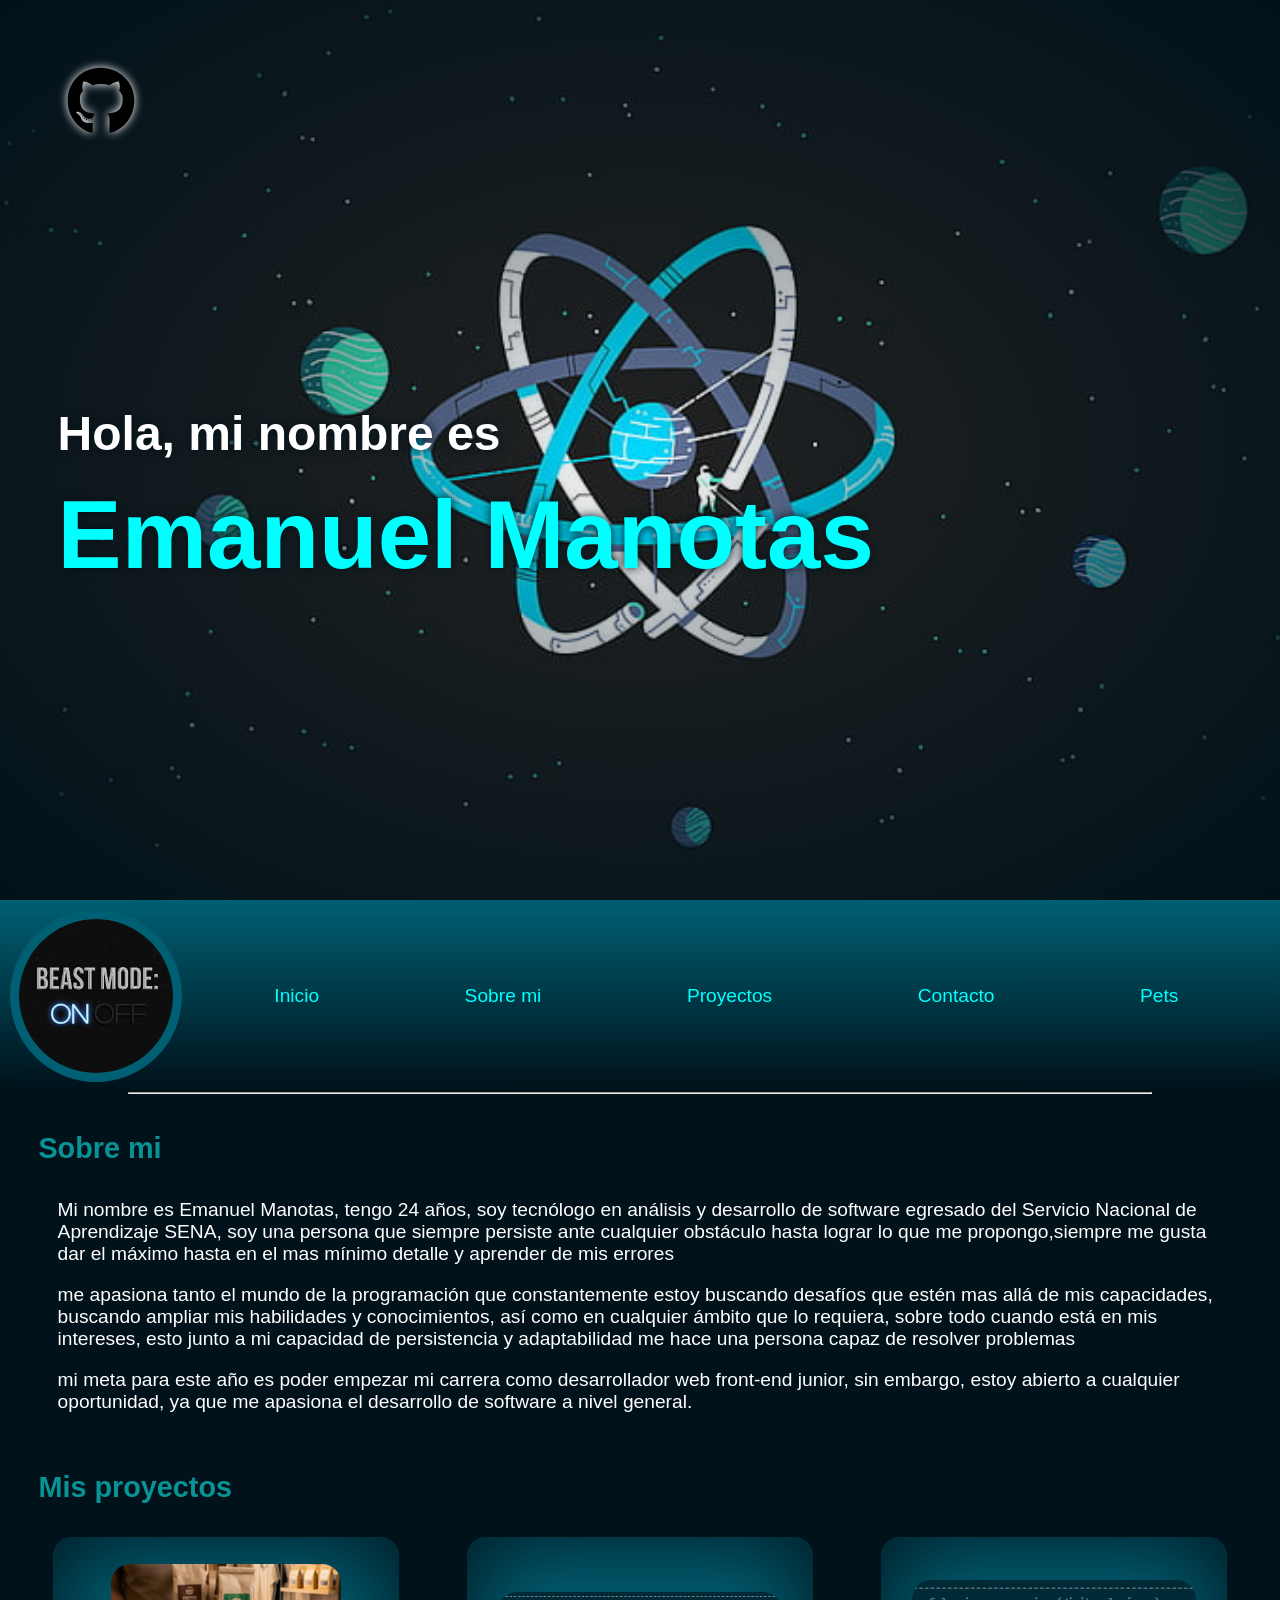
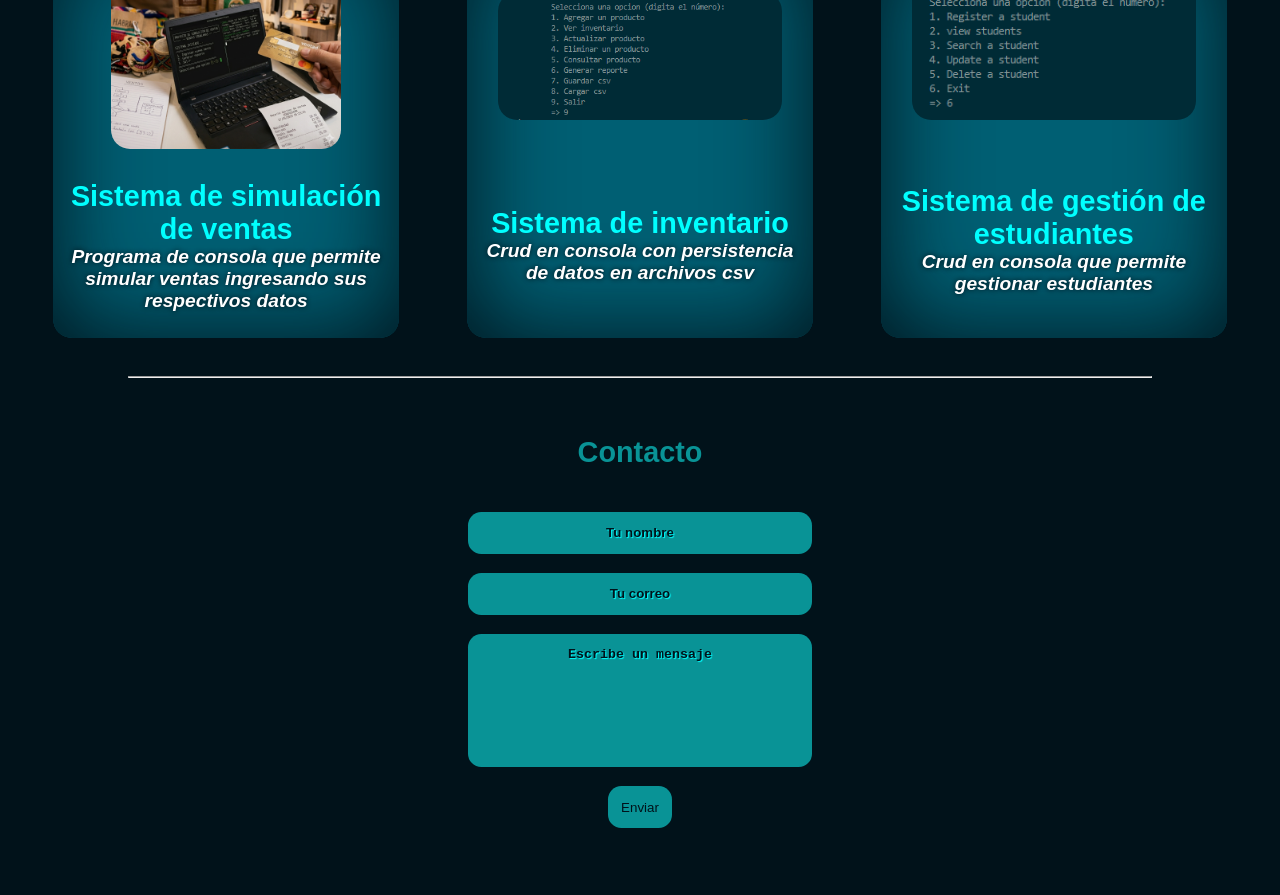
<file: index.html>
<!DOCTYPE html>
<html lang="en">

<head>
    <meta charset="UTF-8">
    <meta name="viewport" content="width=device-width, initial-scale=1.0">
    <meta name="description" content="This is a page practice to have a bases to create my portfolio">
    <link rel="stylesheet" href="src/styles/index.css">
    <title>Emanuel Manotas</title>
</head>

<body>
    <!-- Main header section -->
    <header class="header">
        <!-- Social icons container-->
        <div class="header__container-icons">
            <a href="https://github.com/Emanuel1102" target="_blank" class="header__link header__link--github">
                <img src="/public/icons/github-icon.svg" alt="Github icon">
            </a>
        </div>

        <!-- Intro text -->
        <div class="header__container">
            <span>Hola, mi nombre es</span>
            <h1 class="header__title">Emanuel Manotas</h1>
        </div>
    </header>

    <!-- Main navigation bar -->
    <nav class="main-bar">

        <!-- Logo/Branding container -->
        <div class="main-bar__container">
            <img src="/public/images/image.png" alt="beast mode" title="Solo es una imagen" class="main-bar__image">
        </div>        
        <!-- Navigation links list -->
        <ul class="main-menu">
            <li class="main-menu__item">
                <a href="#" class="main-menu__link">Inicio</a>
            </li>
            <li class="main-menu__item">
                <a href="#about-me" class="main-menu__link">Sobre mi</a>
            </li>
            <li class="main-menu__item">
                <a href="#projects" class="main-menu__link">Proyectos</a>
            </li>
            <li class="main-menu__item">
                <a href="#contact" class="main-menu__link">Contacto</a>
            </li>
            <li class="main-menu__item">
                <a href="/src/views/pets.html" class="main-menu__link">Pets</a>
            </li>
        </ul>
        <!-- Mobile menu toggle button -->
        <button id="menu-toggle">☰</button>
    </nav>
    <hr>

    <!-- Main content wrapper -->
    <main class="main-content">
        <!-- About Me section: Personal introduction and goals -->
        <section class="about-section" id="about-me">
            <h2 class="about-section__title">Sobre mi</h2>
            <article class="about-section__description">
                <p class="about-section__paragragh">
                    Mi nombre es Emanuel Manotas, tengo 24 años, soy tecnólogo en análisis y desarrollo de software egresado del Servicio
                    Nacional de Aprendizaje SENA, soy una persona que siempre persiste ante cualquier obstáculo hasta lograr lo que me
                    propongo,siempre me gusta dar el máximo hasta en el mas mínimo detalle y aprender de mis errores
                </p>

                <p class="about-section__paragragh">
                    me apasiona tanto el mundo de la programación que constantemente estoy buscando desafíos que estén mas allá de mis
                    capacidades, buscando ampliar mis habilidades y conocimientos, así como en cualquier ámbito que lo requiera, sobre todo
                    cuando está en mis intereses, esto junto a mi capacidad de persistencia y adaptabilidad me hace una persona capaz de
                    resolver problemas
                </p>

                <p class="about-section__paragragh">
                    mi meta para este año es poder empezar mi carrera como desarrollador web front-end junior, sin embargo, estoy abierto a
                    cualquier oportunidad, ya que me apasiona el desarrollo de software a nivel general.
                </p>
            </article> 
        </section>

        <!-- Projects section: Grid/List of portfolio works -->
        <section class="projects-section" id="projects">
            <h2 class="projects-section__title">Mis proyectos</h2>
            <div class="projects-section__container">
                <!-- Project Card: Sales Simulator -->
                <article class="projects-section__card">
                    <img src="./public/images/sale-image.png" alt="sales simulator image" class="projects-section__img">

                    <div class="projects-section__div">
                        <h4 class="projects-section__title-card">Sistema de simulación de ventas</h4>
                        <p class="projects-section__description">Programa de consola que permite simular ventas ingresando sus respectivos datos</p>
                        <a href="https://github.com/Emanuel1102/ModuloDeVentasRiwiTechStore.git" target="_blank" class="projects-section__link"></a>
                    </div>
                </article>
                <!-- Project Card: Inventory System -->
                <article class="projects-section__card">
                    <img src="./public/images/inentory-system-image.png" alt="project image" class="projects-section__img">
                    <div class="projects-section__div">
                        <h4 class="projects-section__title-card">Sistema de inventario</h4>
                        <p class="projects-section__description">Crud en consola con persistencia de datos en archivos csv</p>
                        <a href="https://github.com/Emanuel1102/AplicacionInventario.git" target="_blank" class="projects-section__link"></a>
                    </div>
                </article>
                <!-- Project Card: Student Management -->
                <article class="projects-section__card">
                    <img src="./public/images/student-management-image.png" alt="project image" class="projects-section__img">
                    <div class="projects-section__div">
                        <h4 class="projects-section__title-card">Sistema de gestión de estudiantes</h4>
                        <p class="projects-section__description">Crud en consola que permite gestionar estudiantes</p>
                        <a href="https://github.com/Emanuel1102/StudentManagementSystem.git" target="_blank" class="projects-section__link"></a>
                    </div>
                </article>
            </div>
        </section>
    </main>
    <hr>

    <!-- Footer containing the Contact section -->
    <footer class="footer">
        <!-- Contact section with form -->
        <section class="contact-section" id="contact">
            <h2 class="contact-section__title">Contacto</h2>
            <!-- Contact form for user messages -->
            <form action="./" class="contact-form">

                <!-- Name input field -->
                <input required placeholder="Tu nombre" type="text" id="name" class="contact-form__input">

                <!-- Email input field -->
                <input required placeholder="Tu correo" type="email" id="email" class="contact-form__input">

                <!-- Message textarea -->
                <textarea required placeholder="Escribe un mensaje" id="message" class="contact-form__input"></textarea>

                <!-- Submit button -->
                <button class="contact-form__input contact-form__input--submit" type="submit">Enviar</button>
            </form>            
        </section>
    </footer>

    <!-- Core logic script -->
    <script src="./src/scripts/nav.js"></script>
</body>

</html>
</file>
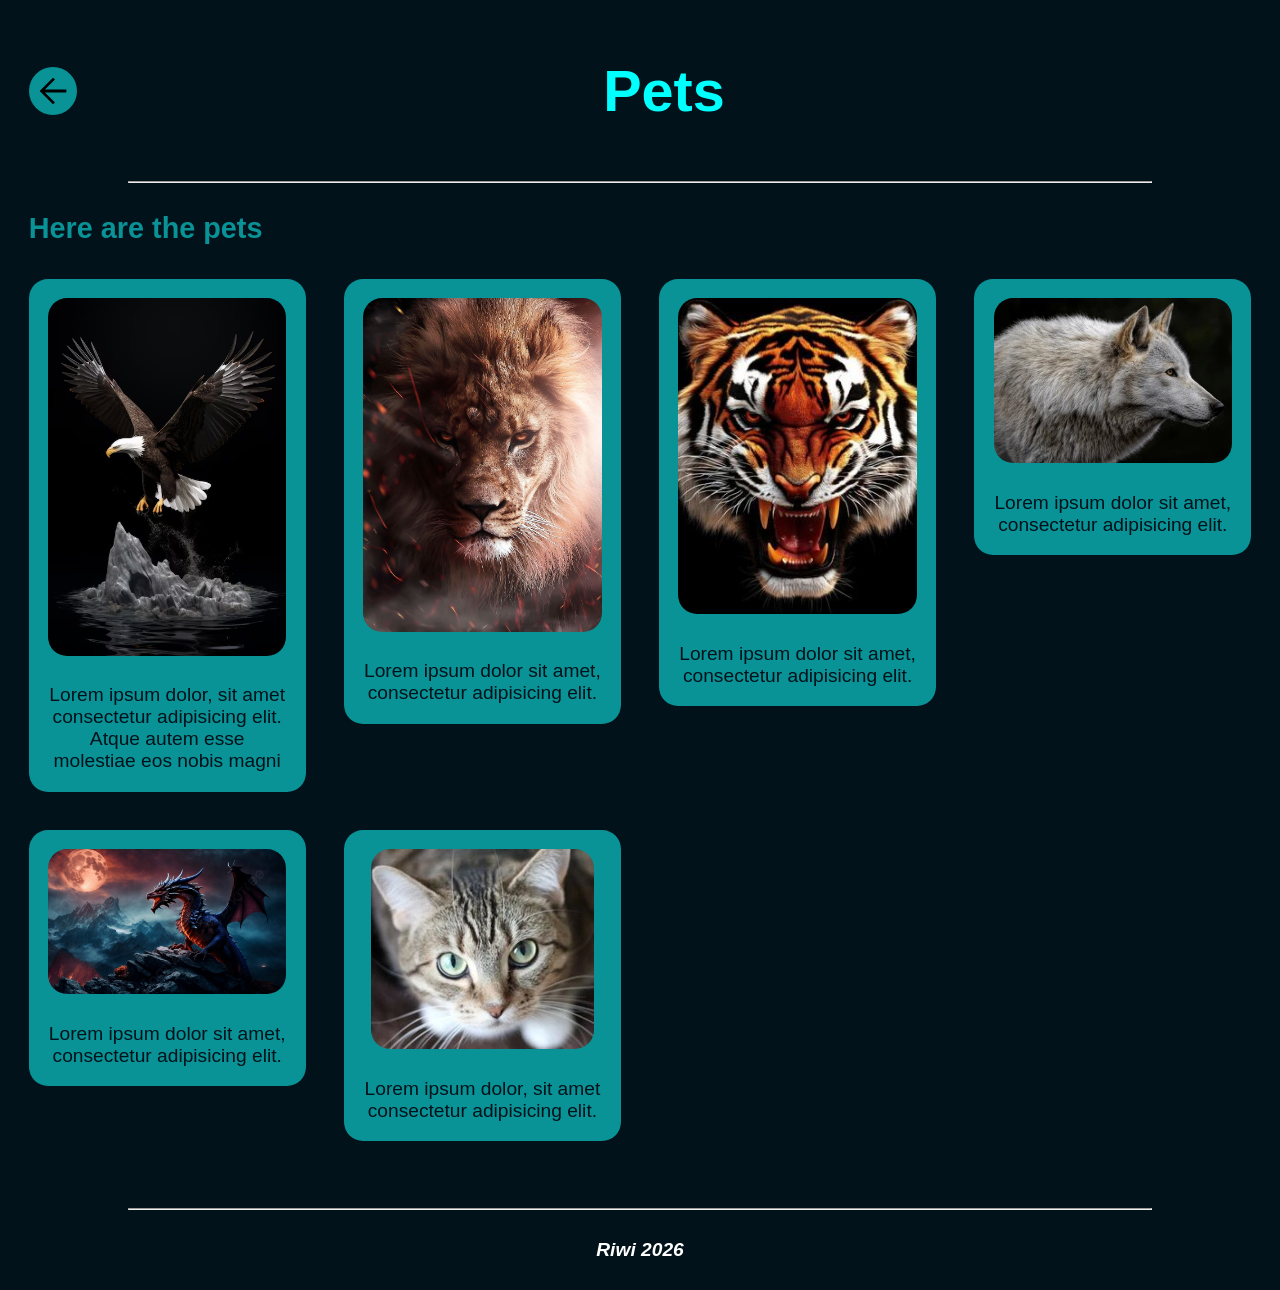
<file: src/views/pets.html>
<!DOCTYPE html>
<html lang="en">
<head>
    <meta charset="UTF-8">
    <meta name="viewport" content="width=device-width, initial-scale=1.0">
    <meta name="description" content="This is a pets page">
    <link rel="stylesheet" href="/src/styles/global-styles.css">
    <link rel="stylesheet" href="/src/styles/pets.css">
    <title>Pets</title>
</head>
<body>
    <!-- Header: Navigation back to home and page title -->
    <header class="header">
        <a href="/index.html" class="header__link"></a>
        <h1 class="header__title">Pets</h1>        
    </header>
    <hr>
    <!-- Main Content: Pet gallery display -->
    <main class="main-content">
        <!-- Section heading -->
        <h2 class="title">Here are the pets</h2>
        <section class="main-gallery">
            <!-- Individual Pet Card (Repeated structure) -->
            <!-- each container contains an image and a litle description on an article -->
             <article class="main-gallery__container">
                <img src="/public/images/eagle.png" alt="Eagle image" class="main-gallery__img">
                <div class="main-gallery__article">
                    <p class="main-gallery__paragraph">Lorem ipsum dolor, sit amet consectetur adipisicing elit. Atque autem esse molestiae eos nobis magni</p>
                </div>
            </article>

            <article class="main-gallery__container">
                <img src="/public/images/lion.jpg" alt="Lion image" class="main-gallery__img">
                <div class="main-gallery__article">
                    <p class="main-gallery__paragraph">Lorem ipsum dolor sit amet, consectetur adipisicing elit.</p>
                </div>
            </article>  

            <article class="main-gallery__container">
                <img src="/public/images/tiger.jpg" alt="Tiger image" class="main-gallery__img">
                <div class="main-gallery__article">
                    <p class="main-gallery__paragraph">Lorem ipsum dolor sit amet, consectetur adipisicing elit.</p>
                </div>
            </article>  

            <article class="main-gallery__container">
                <img src="/public/images/wolf.jpg" alt="Wolf image" class="main-gallery__img">
                <div class="main-gallery__article">
                    <p class="main-gallery__paragraph">Lorem ipsum dolor sit amet, consectetur adipisicing elit.</p>
                </div>
            </article>
           
            <article class="main-gallery__container">
                <img src="/public/images/dragon.jpg" alt="Dragon image" class="main-gallery__img">
                <div class="main-gallery__article">
                    <p class="main-gallery__paragraph">Lorem ipsum dolor sit amet, consectetur adipisicing elit.</p>
                </div>
            </article>

            <article class="main-gallery__container">
                <img src="/public/images/cat.jpg" alt="Cat image" class="main-gallery__img">
                <div class="main-gallery__article">
                    <p class="main-gallery__paragraph">Lorem ipsum dolor, sit amet consectetur adipisicing elit.  </p>
                </div>
            </article>
            
        </section>
    </main>
    <hr>
    <!-- Footer: Copyright information -->
    <footer class="footer">
        <b>
            <i>Riwi 2026</i>
        </b>
    </footer>

</body>
</html>
</file>
<file: src/styles/index.css>
/* Import of all modular style components */
@import url(global-styles.css);
@import url(header-index.css);
@import url(nav-index.css);
@import url(main-index.css);
@import url(footer-index.css);

/* Smooth scroll for internal navigation links */
html{
    scroll-behavior: smooth;
}

/* --------------------- section styles--------------------------- */
/* 
   Dynamic selector for all sections (ending in 'section').
   Includes spacing and scroll-offset adjustment for the sticky navbar.
*/
[class$='section']{
    display: flex;
    flex-direction: column;
    gap: 1em;  
    padding: 1em 2em;
    margin: 1em 0;
    scroll-margin-top: calc(var(--height-bar) + 2em);
}
</file>
<file: src/styles/global-styles.css>
/* General reset for all elements */
* {
    margin: 0;
    padding: 0;
    box-sizing: border-box;
}

/* Global variables and theme configuration */
:root {
    font-family: Arial, Helvetica, sans-serif;
    font-size: 1.2em;
    color-scheme: dark; /* Enables native dark mode support */
    --primary-color: #01121a;
    --secondary-color: #00ffff;
    --tertiary-color: #099396;
    --interaction-color: #005f73;
    --box-shadow: 10px 10px 5px var(--interaction-color);
    --transition: .4s;
    --radius: 1em
}

/* Base body styles and custom text selection color */
body {
    min-height: 100vh;
    background-color: var(--primary-color);
    &::selection{
        background-color: var(--primary-color);
        color: var(--secondary-color);
    }
} 

/* Decorative horizontal separators */
hr{
    width: 80%;
    margin: 0 auto;
}

/* Dynamic selector for titles (excluding specific exceptions) */
[class*=title]:not(.header__title, .projects-section__title-card){
    color: var(--tertiary-color);
    margin-bottom: .5em;
}

/* Typography adjustment for smaller screens */
@media (max-width: 850px){
    :root{
        font-size: 1.1em;
    }
}
</file>
<file: src/styles/pets.css>
/* Import of global variables and reset */
@import url(global-styles.css);

:root{
     --container-width: 14em;
}

/* Header layout for navigation and title */
.header{
    padding: 3em 1.5em;
    display: flex;
    align-items: center;
}

/* Page title centering and branding */
.header__title{
    font-size: 3em;
    flex-grow: 1;
    text-align: center;
    color: var(--secondary-color);
}

/* Circular back button with icon background */
.header__link{
    border-radius: 100%;
    --dimensions: 2.5em;
    width: var(--dimensions);
    height: var(--dimensions);
    background-image: url(/public/icons/arrow-back.svg);
    background-repeat: no-repeat;
    background-position: 50%;
    background-color: var(--tertiary-color);
    transition: var(--transition);
}

.header__link:hover{
    transform: scale(1.1);
    background-color: var(--interaction-color);
}

/* Main content wrapper and spacing */
.main-content{
    padding: 1.5em;
    margin-bottom: 2em;
    display: flex;
    flex-direction: column;
    gap: 1em;
}

/* Responsive grid for the pet gallery */
.main-gallery{
    display: grid;
    grid-template-columns: repeat(auto-fit, minmax(var(--container-width), 1fr) );
    grid-gap: 2em;
}

/* Pet card styling and internal alignment */
.main-gallery__container{
    border-radius: 1em;
    background-color: var(--tertiary-color);
    color: var(--primary-color); 
    height: fit-content;
    text-align: center;
    padding: 1em;
    display: flex;
    flex-direction: column;
    align-items: center;
    gap: 1.5em;
}

/* Image constraints and zoom hover effect */
.main-gallery__img{
    max-width: 100%;
    max-height: 50%;
    border-radius: 1em;
    transition: var(--transition);
}

.main-gallery__img:hover{
    transform: scale(1.1);
    box-shadow: 0px 0px 10px var(--secondary-color);
}

/* Centered footer for copyright info */
.footer{
    padding: 1.5em;
    display: flex;
    justify-content: center;
    align-items: center;
}
</file>
